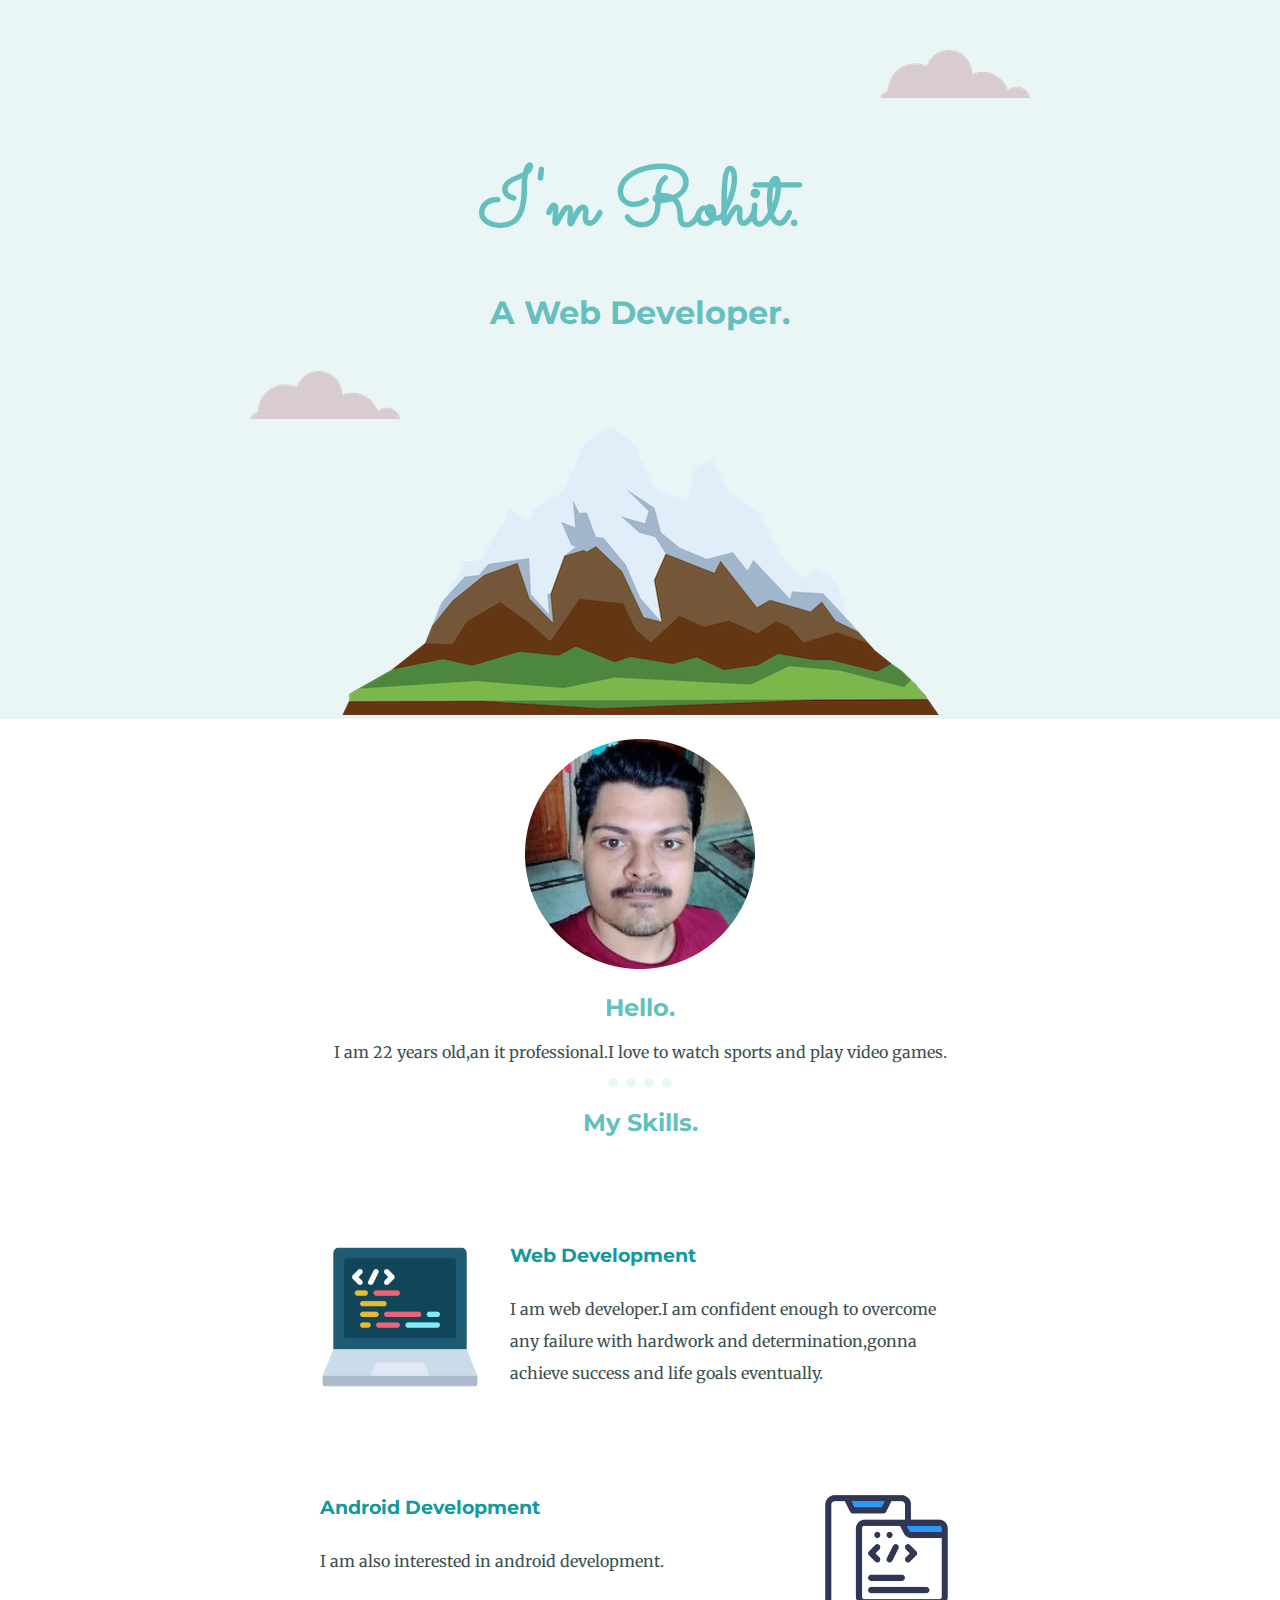
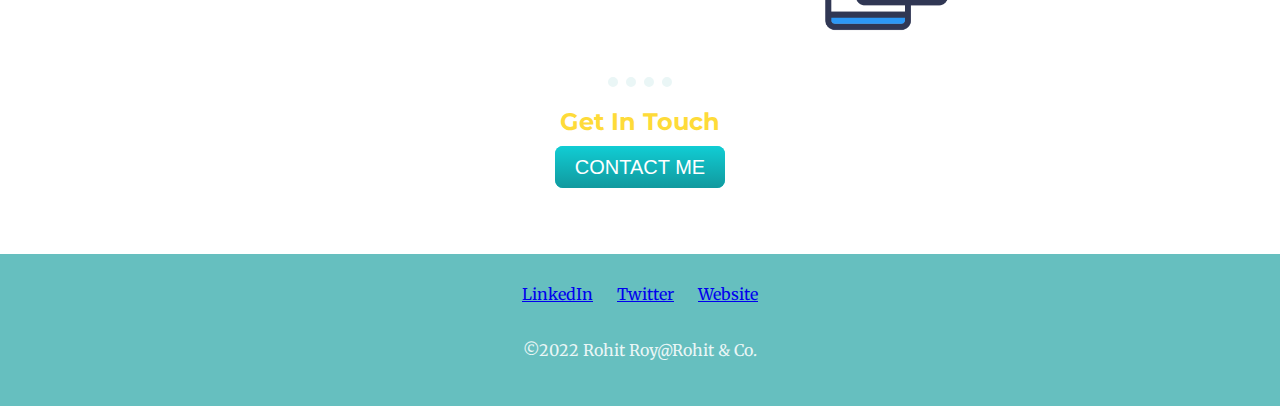
<file: index.html>
<!DOCTYPE html>
<html lang="en" dir="ltr">

<head>
  <meta charset="utf-8">
  <title>Rohit Roy</title>
  <link rel="stylesheet" href="css/styles.css">
  <link rel="icon" href="favicon.ico">
  <link rel="preconnect" href="https://fonts.googleapis.com">
<link rel="preconnect" href="https://fonts.gstatic.com" crossorigin>
<link href="https://fonts.googleapis.com/css2?family=Merriweather&family=Montserrat&family=Sacramento&display=swap" rel="stylesheet">
</head>

<body>
  <div class="top-container">
    <img class="top-cloud" src="images/cloud.png" alt="cloud-img">
    <h1>I'm Rohit.</h1>
    <h2 class="profession">A Web Developer.</h2>
    <img class="bottom-cloud" src="images/cloud.png" alt="cloud-img">
    <img src="images/mountain.png" alt="mountain-img">
  </div>
  <div class="middle-container">
    <div class="profile">
      <img src="images/My Profile Picture-modified.png" alt="Rohit's profile picture">
      <h2>Hello.</h2>
      <p>I am 22 years old,an it professional.I love to watch sports and play video games.</p>
    </div>
    <hr>
    <div class="skills">
      <h2>My Skills.</h2>
      <div class="skill-row">
        <img class="web-image" src="images\programming.png" alt="programming-img">
        <h3>Web Development</h3>
        <p>I am web developer.I am confident enough to overcome any failure with hardwork and determination,gonna achieve success and life goals eventually.</p>
      </div>
      <div class="skill-row">
        <img class="android-image" src="images/mobile-development.png" alt="apk development-img">
        <h3>Android Development</h3>
        <p>I am also interested in android development.</p>
      </div>
    </div>
    <hr>
    <div class="contact-me">
      <h2 class="get-in-touch">Get In Touch</h2>
      <a class="btn" href="mailto:rohitroy10r@gmail.com">CONTACT ME</a>
    </div>
  </div>


  <div class="bottom-container">
    <a class="footer-link-first" href="https://www.linkedin.com/">LinkedIn</a>
    <a class="footer-link-second" href="https://twitter.com/">Twitter</a>
    <a class="footer-link-third" href="https://rohitlm10.github.io/Personal-Website/">Website</a>
    <p class="end">©2022 Rohit Roy@Rohit & Co.</p>
  </div>

</body>

</html>
</file>
<file: css/styles.css>
body{
margin: 0;
text-align: center;
font-family: 'Merriweather', serif;
color: #40514E;
}

h1{
  margin: 50px auto 0 auto;
  font-family: 'Sacramento', cursive;
  font-size: 5rem;
  color: #66BFBF;
}

h2{
font-family: 'Montserrat', sans-serif;
color: #66BFBF;
font-weight: bold;
}

h3{
font-family: 'Montserrat', sans-serif;
color: #11999E;
}

.top-container{
  background-color: #EAF6F6;
  position: relative;
  padding-top: 100px;
}

.top-cloud{
  position: absolute;
  right: 250px;
  top: 50px;
}

.bottom-cloud{
  position: absolute;
  left: 250px;
  bottom: 300px;
}

.profession{
  font-size: 2rem;
}

hr {
  border-style: dotted none none;
  border-color: #EAF6F6;
  border-width: 10px;
  width: 5%;
}

.profile{
  margin-top: 20px;
}

.skill-row{
  width: 50%;
  margin: 100px auto 100px auto;
  text-align: left;
  line-height: 2;
}

.web-image{
  width: 25%;
  float: left;
  margin-right: 30px;
}

.android-image{
  width: 23%;
  float: right;
  margin-left: 30px;
}

.get-in-touch{
  color: #FEDB39;
}

.btn{
    background: #11cdd4;
    background-image: linear-gradient(top, #11cdd4, #11999e);
    background-image: linear-gradient(to bottom, #11cdd4, #11999e);
    border-radius: 8px;
    font-family: Arial;
    color: #ffffff;
    font-size: 20px;
    padding: 10px 20px 10px 20px;
    text-decoration: none;
  }

  .btn:hover {
    background: #30e3cb;
    background-image: linear-gradient(top, #30e3cb, #2bc4ad);
    background-image: linear-gradient(to bottom, #30e3cb, #2bc4ad);
    text-decoration: none;
  }

.bottom-container{
  background-color: #66BFBF;
  margin-top: 75px;
  padding-top: 30px;
  padding-bottom: 30px;
}

.footer-link{
  color: #11999E;
}

.footer-link-first{
  padding-right: 20px;
}

.footer-link-second{
  padding-right: 20px;
}

.end{
  color: #EAF6F6;
  padding-top: 20px;
}
</file>
